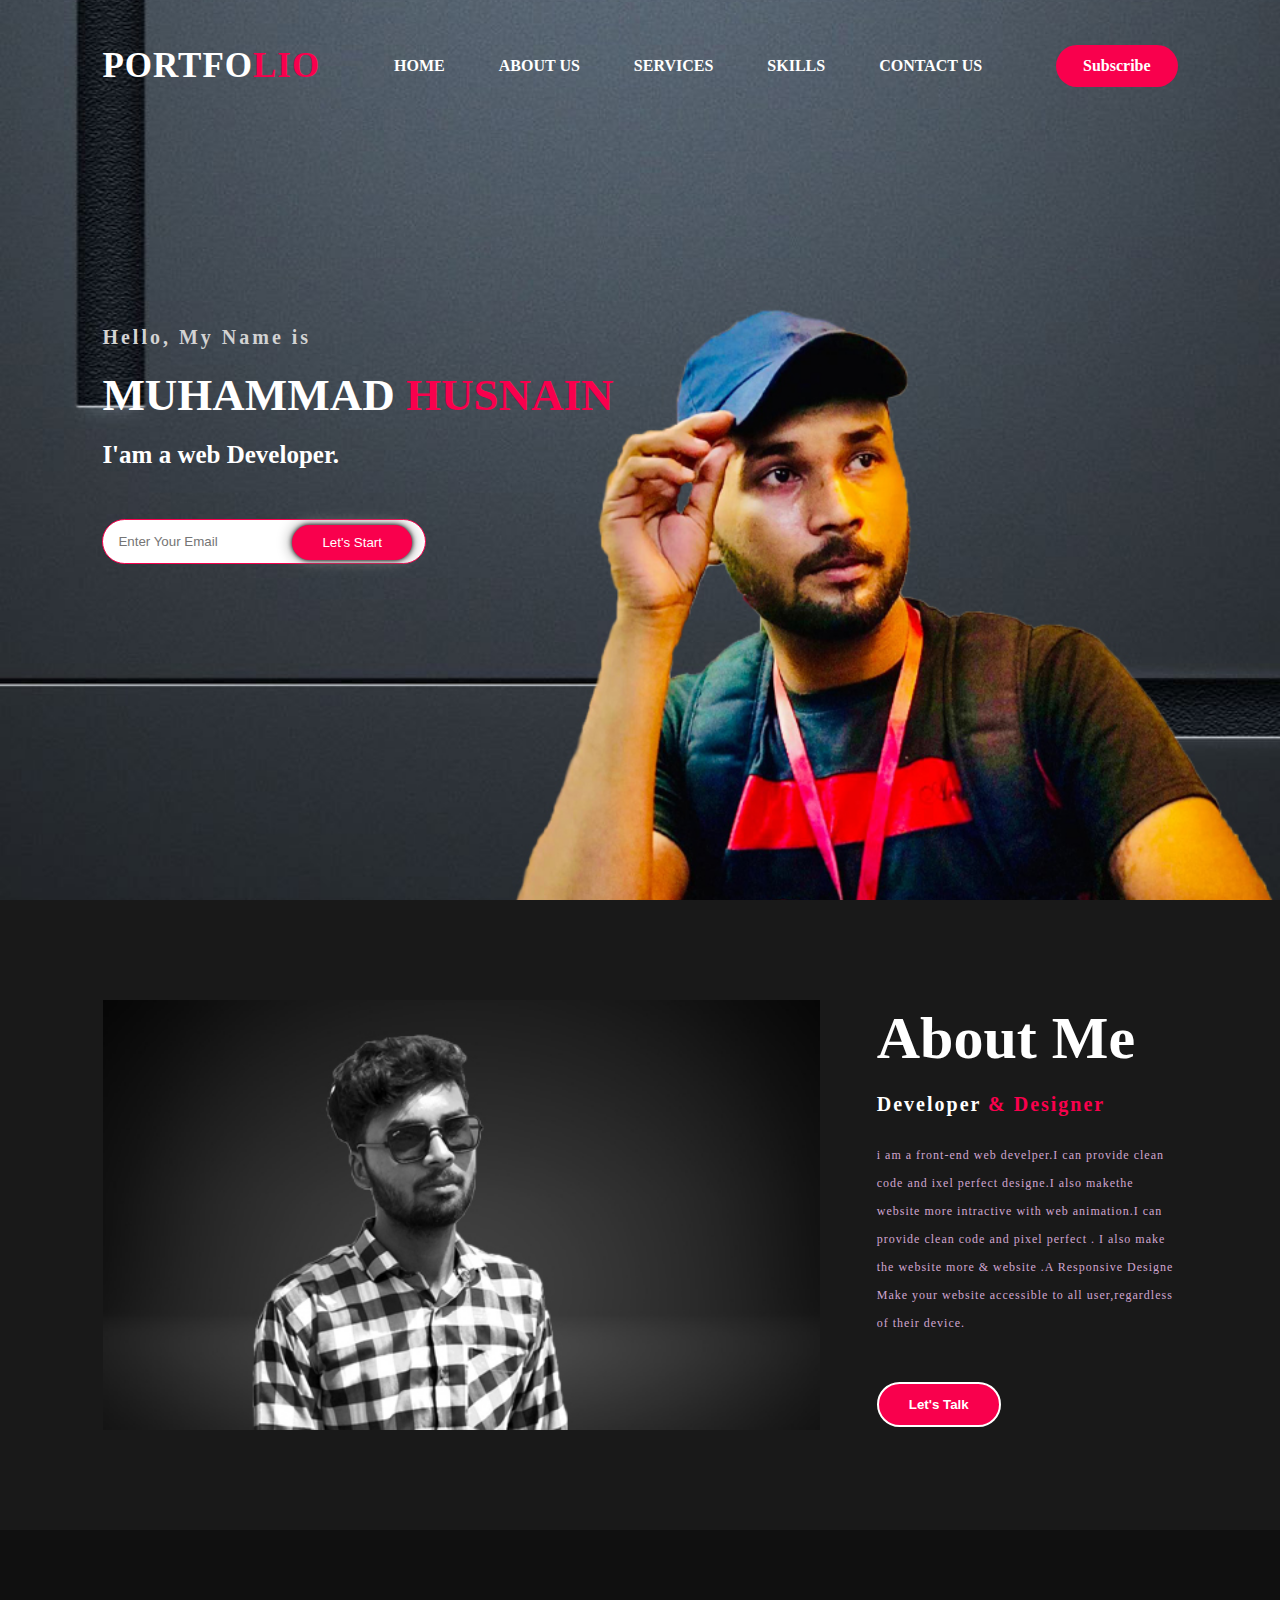
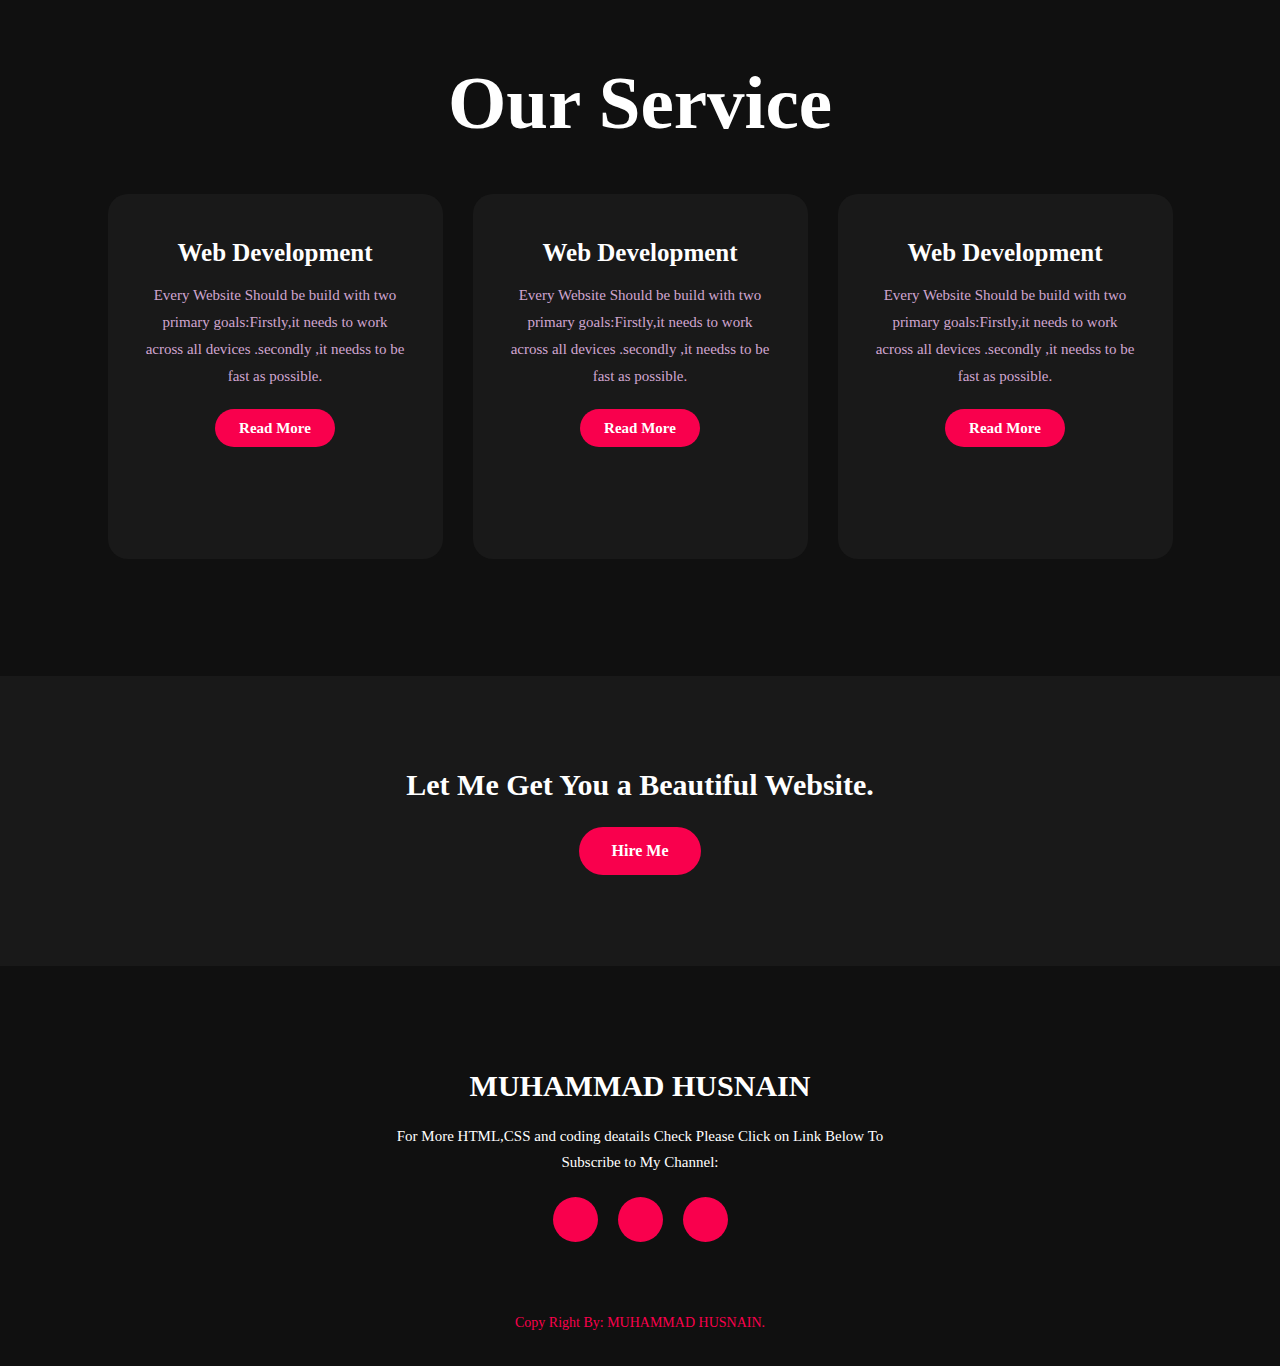
<file: index.html>
<!DOCTYPE html>
<html lang="en">
<head>
    <meta charset="UTF-8">
    <meta http-equiv="X-UA-Compatible" content="IE=edge">
    <meta name="viewport" content="width=device-width, initial-scale=1.0">
    <title>Document</title>
    <link rel="preconnect"href="http://fonts.gstatics.com">

    <link href="https://fonts.googleapis.com/css2?family=josefin+sans:ital,wght@0,100;0,200;0,200;0,300;0,400;0,500;0,600;0,700;1,100;1,200;1,300;1,400;1,500;1,600;1,700&display+swap" rel="stylesheet">
    <link rel="stylesheet" href="./style.css">
    <link rel="stylesheet" href="https://cdnjs.cloudflare.com/ajax/libs/font-awesome/6.2.1/css/all.min.css"
     integrity="sha512-MV7K8+y+gLIBoVD59lQIYicR65iaqukzvf/nwasF0nqhPay5w/9lJmVM2hMDcnK1OnMGCdVK+iQrJ7lzPJQd1w==" crossorigin="anonymous" referrerpolicy="no-referrer" />
     
</head>
<body>
    <div class="hero">
        <nav>
      <h2 class="logo">PORTFO<span>LIO</span></h2>
      <ul>
     <li> <a href="#">HOME</a></li>
      <li> <a href="#">ABOUT US</a></li>
      <li> <a href="#">SERVICES</a></li>
      <li> <a href="#">SKILLS</a></li>
      <li> <a href="#">CONTACT US</a></li>
    </ul>
     <a href="#" class="btn">Subscribe</a>
        </nav>
        <div class="content">
            <h4>Hello, My Name is</h4>
            <h1>MUHAMMAD <span>HUSNAIN</span></h1>
            <h3>I'am a web Developer.</h3>
            <div class="newslatter">
              <form>
                 <input type="email" name="email" id="mail" placeholder="Enter Your Email">

                 <input type="submit" name="submit" value="Let's Start">
              </form>

            </div>
        </div>
        
    </div>
    <section class="about">
    <div class="main">
      <img src="image/back.jpg">
      <div class="about-text">
        <h2>About Me</h2>
        <h5>Developer <span>& Designer </span></h5>
        <p>i am a front-end web develper.I can provide clean code and ixel perfect designe.I also makethe website more 
          intractive with web animation.I can provide clean code and pixel perfect . I also make the website more &
          website .A Responsive Designe Make your website accessible to all user,regardless of their device.</p>
        <button type="button">Let's Talk</button>
      </div>
    </div>
    </section>
    <div class="service">
      <div class="tittle">
        <h2> Our Service</h2>
      </div>
      <div class="box">
        <div class="card">
          <i class="fa-solid fa-bars"></i>
          <h5>Web Development</h5>
          <div class="pra">
            <p>Every Website  Should be build with two primary goals:Firstly,it needs 
              to work across all devices .secondly ,it needss  to  be fast as possible.
            </p>
            
              

                <p style="text-align:center">
                 <a class="button"href="#">Read More</a>
                </p>
              
            
          </div>
        </div>
      
        <div class="card">
          <i class="fa-solid fa-user"></i>
          <h5>Web Development</h5>
          <div class="pra">
             <p>Every Website  Should be build with two primary goals:Firstly,it needs 
             to work across all devices .secondly ,it needss  to  be fast as possible.
             </p>
              <p style="text-align:center">
             <a class="button" href="#">Read More</a></p>
           </div>
       </div>
      
     <div class="card">
      <i class="fa-solid fa-bell"></i>
      <h5>Web Development</h5>
      <div class="pra">
        <p>Every Website  Should be build with two primary goals:Firstly,it needs 
          to work across all devices .secondly ,it needss  to  be fast as possible.
        </p>
        <p style="text-align:center">
        <a class="button" href="#">Read More</a> 
      </p>
      </div>
     </div>
     </div>
      </div>
    </div>
    </div>
    <div class="contact-me">
      <p>Let Me Get You a Beautiful Website.</p>
      <a class="button-two" href="#">Hire Me</a>
    </div>
    <footer>
      <p>MUHAMMAD HUSNAIN</p>
      <P>For More HTML,CSS and coding deatails Check Please Click on Link Below To Subscribe to My Channel: </P>
      <div class="social">
      <a href="#"><i class="fa-brands fa-facebook"></i></a>
      <a href="#"><i class="fa-brands fa-instagram"></i></a>
      <a href="#"><i class="fa-brands fa-dribbble"></i></a>
      </div>
      <p class="end">Copy Right By: MUHAMMAD HUSNAIN.</p>
    </footer>
</body>
</html>
</file>
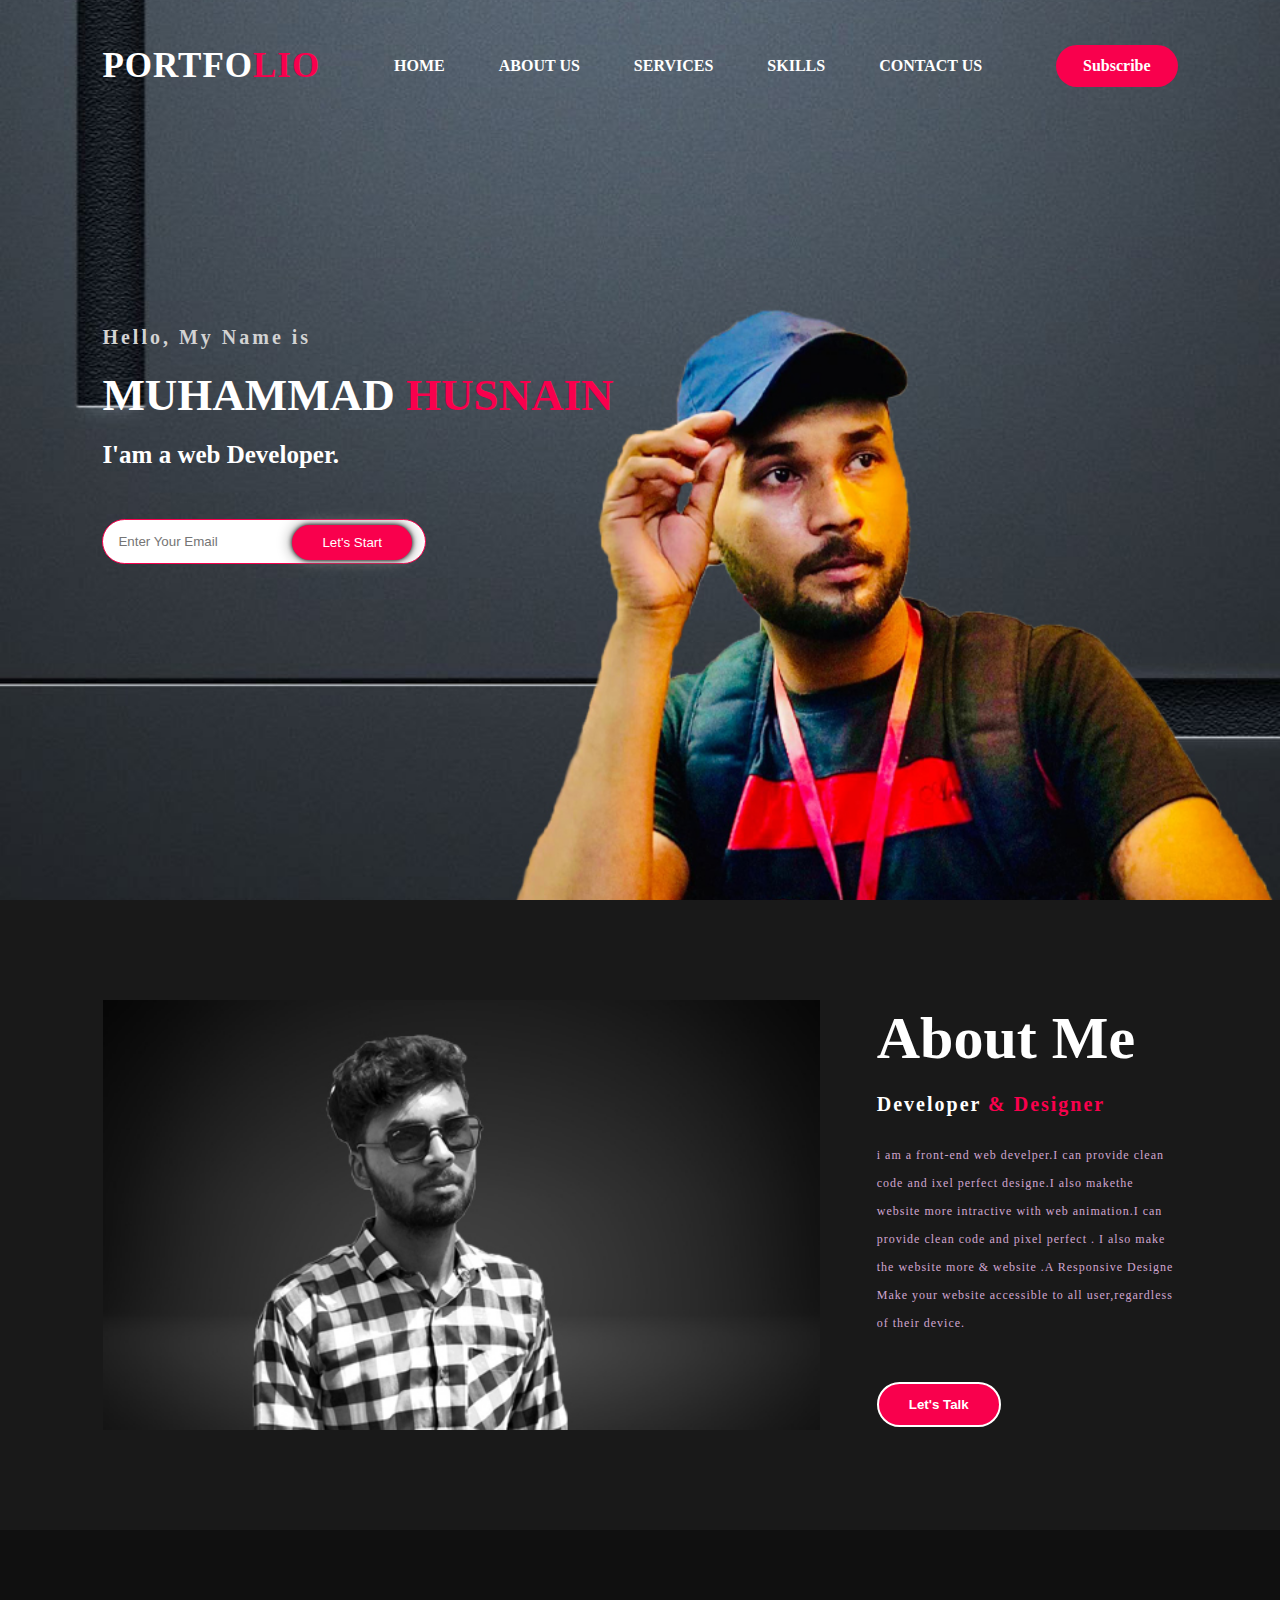
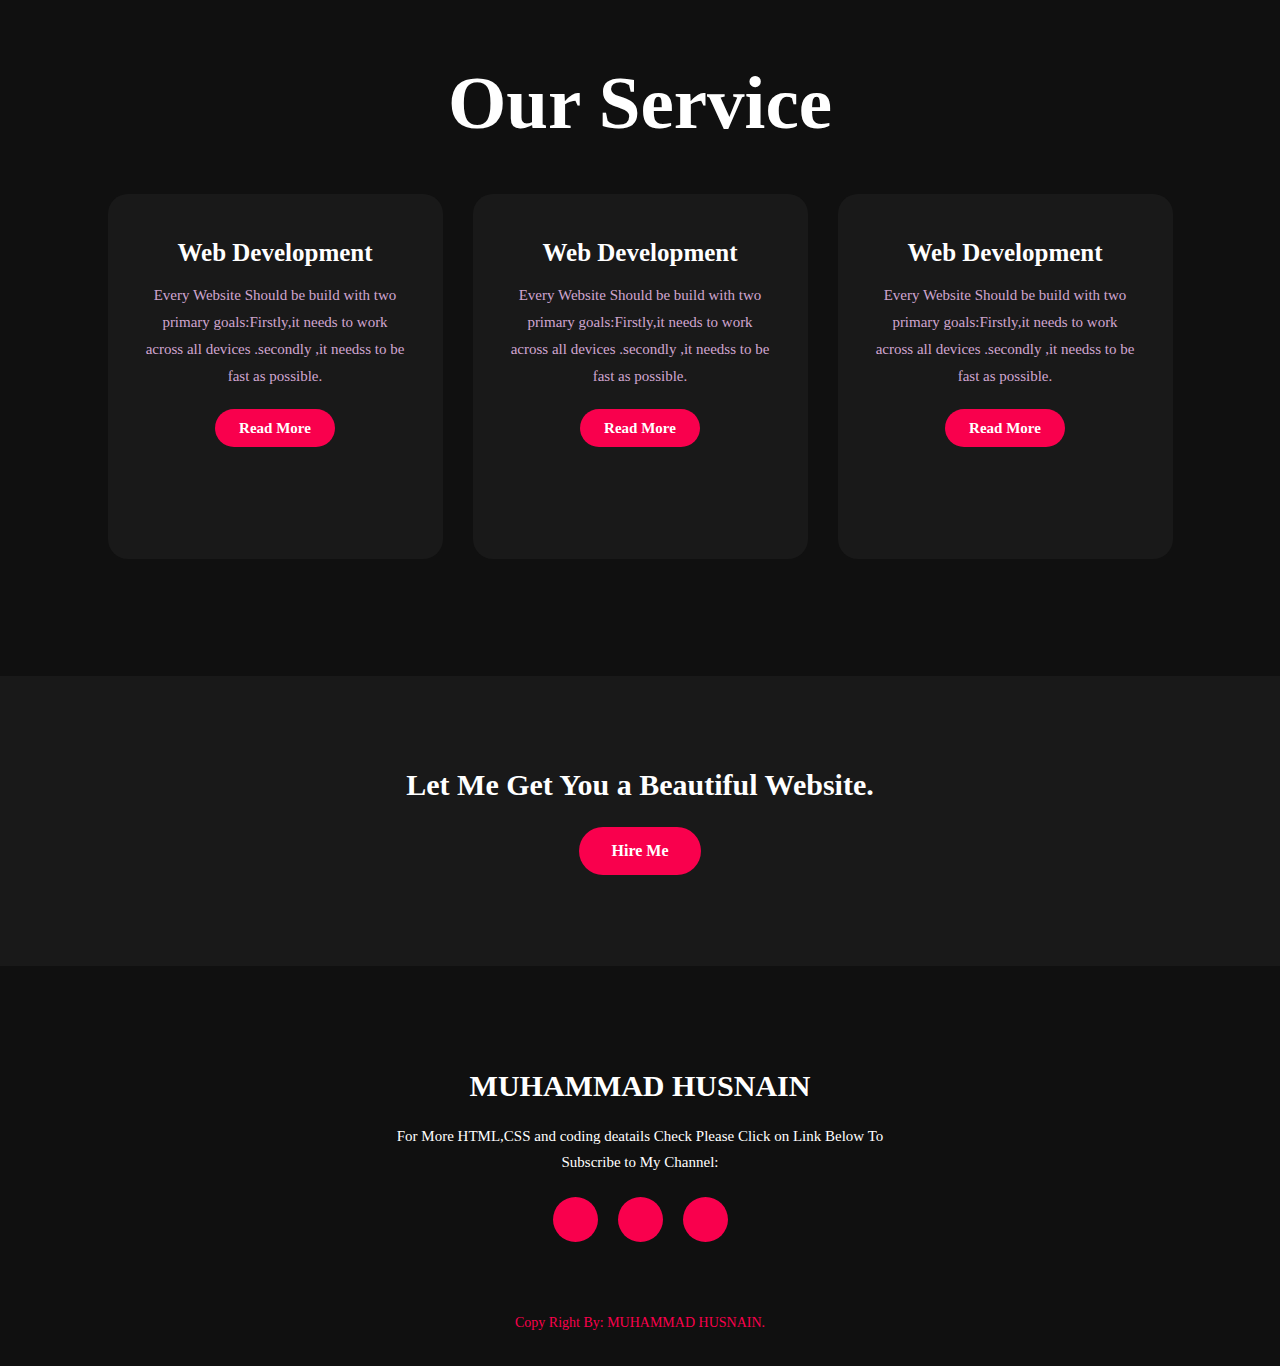
<file: portfolio assigment/index.html>
<!DOCTYPE html>
<html lang="en">
<head>
    <meta charset="UTF-8">
    <meta http-equiv="X-UA-Compatible" content="IE=edge">
    <meta name="viewport" content="width=device-width, initial-scale=1.0">
    <title>Document</title>
    <link rel="preconnect"href="http://fonts.gstatics.com">

    <link href="https://fonts.googleapis.com/css2?family=josefin+sans:ital,wght@0,100;0,200;0,200;0,300;0,400;0,500;0,600;0,700;1,100;1,200;1,300;1,400;1,500;1,600;1,700&display+swap" rel="stylesheet">
    <link rel="stylesheet" href="./style.css">
    <link rel="stylesheet" href="https://cdnjs.cloudflare.com/ajax/libs/font-awesome/6.2.1/css/all.min.css"
     integrity="sha512-MV7K8+y+gLIBoVD59lQIYicR65iaqukzvf/nwasF0nqhPay5w/9lJmVM2hMDcnK1OnMGCdVK+iQrJ7lzPJQd1w==" crossorigin="anonymous" referrerpolicy="no-referrer" />
     
</head>
<body>
    <div class="hero">
        <nav>
      <h2 class="logo">PORTFO<span>LIO</span></h2>
      <ul>
     <li> <a href="#">HOME</a></li>
      <li> <a href="#">ABOUT US</a></li>
      <li> <a href="#">SERVICES</a></li>
      <li> <a href="#">SKILLS</a></li>
      <li> <a href="#">CONTACT US</a></li>
    </ul>
     <a href="#" class="btn">Subscribe</a>
        </nav>
        <div class="content">
            <h4>Hello, My Name is</h4>
            <h1>MUHAMMAD <span>HUSNAIN</span></h1>
            <h3>I'am a web Developer.</h3>
            <div class="newslatter">
              <form>
                 <input type="email" name="email" id="mail" placeholder="Enter Your Email">

                 <input type="submit" name="submit" value="Let's Start">
              </form>

            </div>
        </div>
        
    </div>
    <section class="about">
    <div class="main">
      <img src="image/back.jpg">
      <div class="about-text">
        <h2>About Me</h2>
        <h5>Developer <span>& Designer </span></h5>
        <p>i am a front-end web develper.I can provide clean code and ixel perfect designe.I also makethe website more 
          intractive with web animation.I can provide clean code and pixel perfect . I also make the website more &
          website .A Responsive Designe Make your website accessible to all user,regardless of their device.</p>
        <button type="button">Let's Talk</button>
      </div>
    </div>
    </section>
    <div class="service">
      <div class="tittle">
        <h2> Our Service</h2>
      </div>
      <div class="box">
        <div class="card">
          <i class="fa-solid fa-bars"></i>
          <h5>Web Development</h5>
          <div class="pra">
            <p>Every Website  Should be build with two primary goals:Firstly,it needs 
              to work across all devices .secondly ,it needss  to  be fast as possible.
            </p>
            
              

                <p style="text-align:center">
                 <a class="button"href="#">Read More</a>
                </p>
              
            
          </div>
        </div>
      
        <div class="card">
          <i class="fa-solid fa-user"></i>
          <h5>Web Development</h5>
          <div class="pra">
             <p>Every Website  Should be build with two primary goals:Firstly,it needs 
             to work across all devices .secondly ,it needss  to  be fast as possible.
             </p>
              <p style="text-align:center">
             <a class="button" href="#">Read More</a></p>
           </div>
       </div>
      
     <div class="card">
      <i class="fa-solid fa-bell"></i>
      <h5>Web Development</h5>
      <div class="pra">
        <p>Every Website  Should be build with two primary goals:Firstly,it needs 
          to work across all devices .secondly ,it needss  to  be fast as possible.
        </p>
        <p style="text-align:center">
        <a class="button" href="#">Read More</a> 
      </p>
      </div>
     </div>
     </div>
      </div>
    </div>
    </div>
    <div class="contact-me">
      <p>Let Me Get You a Beautiful Website.</p>
      <a class="button-two" href="#">Hire Me</a>
    </div>
    <footer>
      <p>MUHAMMAD HUSNAIN</p>
      <P>For More HTML,CSS and coding deatails Check Please Click on Link Below To Subscribe to My Channel: </P>
      <div class="social">
      <a href="#"><i class="fa-brands fa-facebook"></i></a>
      <a href="#"><i class="fa-brands fa-instagram"></i></a>
      <a href="#"><i class="fa-brands fa-dribbble"></i></a>
      </div>
      <p class="end">Copy Right By: MUHAMMAD HUSNAIN.</p>
    </footer>
</body>
</html>
</file>
<file: style.css>
*{
    padding: 0;
    margin: 0;
    font-family: 'josefin sans' sans-serif;
    box-sizing: border-box;
}
.hero{
    height:100vh;
    width: 100%;
    background: url(image/background2.jpg);
    background-size: cover;
    background-position: center;
    

}
nav{
display: flex;
align-items: center;
justify-content: space-between;
padding-top: 45px;
padding-left: 8%;
padding-right: 8%;

}
.logo{
    color: white;
    font-size: 35px;
    letter-spacing: 1px;
    cursor: pointer;
}
span{

    color:#f9004d;
}
nav ul li{
    list-style-type: none;
    display: inline-block;
    padding: 10px 25px;
}
nav ul li a{
    color: white;
    text-decoration: none;
    font-weight: bold;
    text-transform: capitalize;
}
nav ul li a:hover{
    color: #f9004d;
    transition: .5s;
    
}
.btn{
    color:white;
    background-color: #f9004d;
    text-decoration: none;
    border: 2px solid transparent;
    font-weight: bold;
    padding: 10px 25px;
    border-radius: 40px;
    transition: transform.4s;
    

}
.btn:hover{
    transform: scale(1.4);
}
.content{
    position: absolute;
    top: 50%;
    left: 8%;
    transform: translateY(-50%);
}
h1{
    color: white;
    margin: 20px 0px 20px;
    font-size: 45px;
}
h3{
    color: white;
    font-size: 25px;
    margin-bottom: 50px;
}
h4{
    color:  lightgray;
    letter-spacing: 3px;
    font-size: 20px;
}
.newslatter form{
    width: 30px;
    max-width: 100%;
    position: relative;
}


.newslatter form input:first-child{
    
    display: inline-block;
    padding: 14px 130px 14px 15px;
    border: 1px solid #f9004d;
    border-radius: 30px;
    outline: none;
    margin-bottom: 10px;
    
   
}
.newslatter form input:last-child{
    position: absolute;
    display: inline-block;
    outline: none;
    border: none;
    padding: 10px 30px;
    border-radius: 30px;
    background-color: #f9004d;
    color: white;
    box-shadow: 0px 0px 5px #000, 0px 0px 15px #858585;
    top: 6px;
   left: 190px;
    

}
.about{
    width: 100%;
    padding: 100px 0px;
    background-color: #191919;
}
.about img{
    height: 430px;
    width: auto;
}
.about-text{
    width: 300px;
}
.main{
    width: 1130px;
    max-width: 95%;
    margin: 0 auto;
    display: flex;
    align-items: center;
   justify-content: space-around;
}
.about-text h2{
    color: white;
    font-size: 60px;
    text-transform: capitalize;
    margin-bottom: 20px;
}
.about-text h5{
    color: white;
    font-size: 20px;
    letter-spacing: 2px;
    margin-bottom: 25px;
    text-transform: capitalize;

}
.about-text p{
color: #fcfc;
letter-spacing: 1px;
line-height: 28px;
font-size: 12px;
margin-bottom: 45px;
}
button{
    background-color: #f9004d;
    color: white;
    font-weight: bold;
    text-decoration: none;
    border: 2px solid;
    border-radius: 30px;
    padding: 13px 30px;
    transition: .4s;
}
button:hover{
    background-color:transparent;
    border: #f9004d 2px solid;
    cursor: pointer;



}
.service{
    background-color: #101010;
    width: 100%;
    padding: 100px 0px;
}
.tittle h2{
    color: white;
    font-size: 75px;
    width: 1130px;
    margin: 30px auto;
    text-align: center;
}
.box{
    display: flex;
    justify-content: center;
    align-items: center;
    min-height: 400px;
    color: white;
    font-size: 14px;
}
.card{
    height: 365px;
    width: 335px;
    padding: 20px 35px;
    background-color: #191919;
    border-radius: 20px;
    margin: 15px;
    position: relative;
    overflow: hidden;
    text-align: center;
}

.card i{
    font-size: 50px;
    display: block;
    text-align: center;
    margin: 25px 0px;
    color: #f9004d;

}
h5{
    color: white;
    font-size: 25px;
    margin-bottom: 15px;
}
.pra p{
    color: #fcfc;
    font-size: 15px;
    line-height: 27px;
    margin-bottom: 25px;
}

.card .button{
    background-color: #f9004d;
    color: white;
    font-weight: bold;
    text-decoration: none;
    border: 2px solid transparent;
    border-radius: 30px;
    padding: 9px 22px;
    transition: .4s;
}
.card .button:hover{
    background-color:transparent;
    border: #f9004d 2px solid;
    cursor: pointer;  
}
.contact-me{
    width: 100%;
    height: 290px;
    background-color: #191919;
    display: flex;
    align-items: center;
    justify-content: center;
    align-items: center;
    flex-direction: column;
}
.contact-me p{
    color: white;
    font-size: 30px;
    font-weight: bold;
    margin-bottom: 25px;
    
  
}
.contact-me .button-two{
    background-color: #f9004d;
    color: white;
    font-weight: bold;
    text-decoration: none;
    border: 2px solid transparent;
    border-radius: 30px;
    padding: 13px 30px;
    transition: .4s;

}
.contact-me .button-two:hover{
    background-color:transparent;
    border: #f9004d 2px solid;
    cursor: pointer; 

}
footer{
    position: relative;
    width: 100%;
    height: 400px;
    background-color: #101010;
    display: flex;
    flex-direction: column;
    align-items: center;
    justify-content: center;
}
footer p:nth-child(1){
    font-size: 30px;
    color: white;
    margin-bottom: 20px;
    font-weight: bold;

}
footer p:nth-child(2){
    color: white;
    font-size: 15px;
    width: 500px;
    text-align: center;
    line-height: 26px;
}
.social{
    display: flex;
}
.social a{
    width: 45px;
    height: 45px;
    display: flex;
    align-items: center;
    text-decoration: none;
    justify-content: center;
    background: #f9004d;
    border-radius: 50%;
    margin: 22px 10px;
    color: white;
    font-size: 20px;

}
.social a:hover{
    transform: scale(1.6);
    transition: .3s;
}
.end{
    color:#f9004d;
    font-size: 14px;
    position: absolute;
    bottom: 35px;
}
</file>
<file: portfolio assigment/style.css>
*{
    padding: 0;
    margin: 0;
    font-family: 'josefin sans' sans-serif;
    box-sizing: border-box;
}
.hero{
    height:100vh;
    width: 100%;
    background: url(image/background2.jpg);
    background-size: cover;
    background-position: center;
    

}
nav{
display: flex;
align-items: center;
justify-content: space-between;
padding-top: 45px;
padding-left: 8%;
padding-right: 8%;

}
.logo{
    color: white;
    font-size: 35px;
    letter-spacing: 1px;
    cursor: pointer;
}
span{

    color:#f9004d;
}
nav ul li{
    list-style-type: none;
    display: inline-block;
    padding: 10px 25px;
}
nav ul li a{
    color: white;
    text-decoration: none;
    font-weight: bold;
    text-transform: capitalize;
}
nav ul li a:hover{
    color: #f9004d;
    transition: .5s;
    
}
.btn{
    color:white;
    background-color: #f9004d;
    text-decoration: none;
    border: 2px solid transparent;
    font-weight: bold;
    padding: 10px 25px;
    border-radius: 40px;
    transition: transform.4s;
    

}
.btn:hover{
    transform: scale(1.4);
}
.content{
    position: absolute;
    top: 50%;
    left: 8%;
    transform: translateY(-50%);
}
h1{
    color: white;
    margin: 20px 0px 20px;
    font-size: 45px;
}
h3{
    color: white;
    font-size: 25px;
    margin-bottom: 50px;
}
h4{
    color:  lightgray;
    letter-spacing: 3px;
    font-size: 20px;
}
.newslatter form{
    width: 30px;
    max-width: 100%;
    position: relative;
}


.newslatter form input:first-child{
    
    display: inline-block;
    padding: 14px 130px 14px 15px;
    border: 1px solid #f9004d;
    border-radius: 30px;
    outline: none;
    margin-bottom: 10px;
    
   
}
.newslatter form input:last-child{
    position: absolute;
    display: inline-block;
    outline: none;
    border: none;
    padding: 10px 30px;
    border-radius: 30px;
    background-color: #f9004d;
    color: white;
    box-shadow: 0px 0px 5px #000, 0px 0px 15px #858585;
    top: 6px;
   left: 190px;
    

}
.about{
    width: 100%;
    padding: 100px 0px;
    background-color: #191919;
}
.about img{
    height: 430px;
    width: auto;
}
.about-text{
    width: 300px;
}
.main{
    width: 1130px;
    max-width: 95%;
    margin: 0 auto;
    display: flex;
    align-items: center;
   justify-content: space-around;
}
.about-text h2{
    color: white;
    font-size: 60px;
    text-transform: capitalize;
    margin-bottom: 20px;
}
.about-text h5{
    color: white;
    font-size: 20px;
    letter-spacing: 2px;
    margin-bottom: 25px;
    text-transform: capitalize;

}
.about-text p{
color: #fcfc;
letter-spacing: 1px;
line-height: 28px;
font-size: 12px;
margin-bottom: 45px;
}
button{
    background-color: #f9004d;
    color: white;
    font-weight: bold;
    text-decoration: none;
    border: 2px solid;
    border-radius: 30px;
    padding: 13px 30px;
    transition: .4s;
}
button:hover{
    background-color:transparent;
    border: #f9004d 2px solid;
    cursor: pointer;



}
.service{
    background-color: #101010;
    width: 100%;
    padding: 100px 0px;
}
.tittle h2{
    color: white;
    font-size: 75px;
    width: 1130px;
    margin: 30px auto;
    text-align: center;
}
.box{
    display: flex;
    justify-content: center;
    align-items: center;
    min-height: 400px;
    color: white;
    font-size: 14px;
}
.card{
    height: 365px;
    width: 335px;
    padding: 20px 35px;
    background-color: #191919;
    border-radius: 20px;
    margin: 15px;
    position: relative;
    overflow: hidden;
    text-align: center;
}

.card i{
    font-size: 50px;
    display: block;
    text-align: center;
    margin: 25px 0px;
    color: #f9004d;

}
h5{
    color: white;
    font-size: 25px;
    margin-bottom: 15px;
}
.pra p{
    color: #fcfc;
    font-size: 15px;
    line-height: 27px;
    margin-bottom: 25px;
}

.card .button{
    background-color: #f9004d;
    color: white;
    font-weight: bold;
    text-decoration: none;
    border: 2px solid transparent;
    border-radius: 30px;
    padding: 9px 22px;
    transition: .4s;
}
.card .button:hover{
    background-color:transparent;
    border: #f9004d 2px solid;
    cursor: pointer;  
}
.contact-me{
    width: 100%;
    height: 290px;
    background-color: #191919;
    display: flex;
    align-items: center;
    justify-content: center;
    align-items: center;
    flex-direction: column;
}
.contact-me p{
    color: white;
    font-size: 30px;
    font-weight: bold;
    margin-bottom: 25px;
    
  
}
.contact-me .button-two{
    background-color: #f9004d;
    color: white;
    font-weight: bold;
    text-decoration: none;
    border: 2px solid transparent;
    border-radius: 30px;
    padding: 13px 30px;
    transition: .4s;

}
.contact-me .button-two:hover{
    background-color:transparent;
    border: #f9004d 2px solid;
    cursor: pointer; 

}
footer{
    position: relative;
    width: 100%;
    height: 400px;
    background-color: #101010;
    display: flex;
    flex-direction: column;
    align-items: center;
    justify-content: center;
}
footer p:nth-child(1){
    font-size: 30px;
    color: white;
    margin-bottom: 20px;
    font-weight: bold;

}
footer p:nth-child(2){
    color: white;
    font-size: 15px;
    width: 500px;
    text-align: center;
    line-height: 26px;
}
.social{
    display: flex;
}
.social a{
    width: 45px;
    height: 45px;
    display: flex;
    align-items: center;
    text-decoration: none;
    justify-content: center;
    background: #f9004d;
    border-radius: 50%;
    margin: 22px 10px;
    color: white;
    font-size: 20px;

}
.social a:hover{
    transform: scale(1.6);
    transition: .3s;
}
.end{
    color:#f9004d;
    font-size: 14px;
    position: absolute;
    bottom: 35px;
}
</file>
